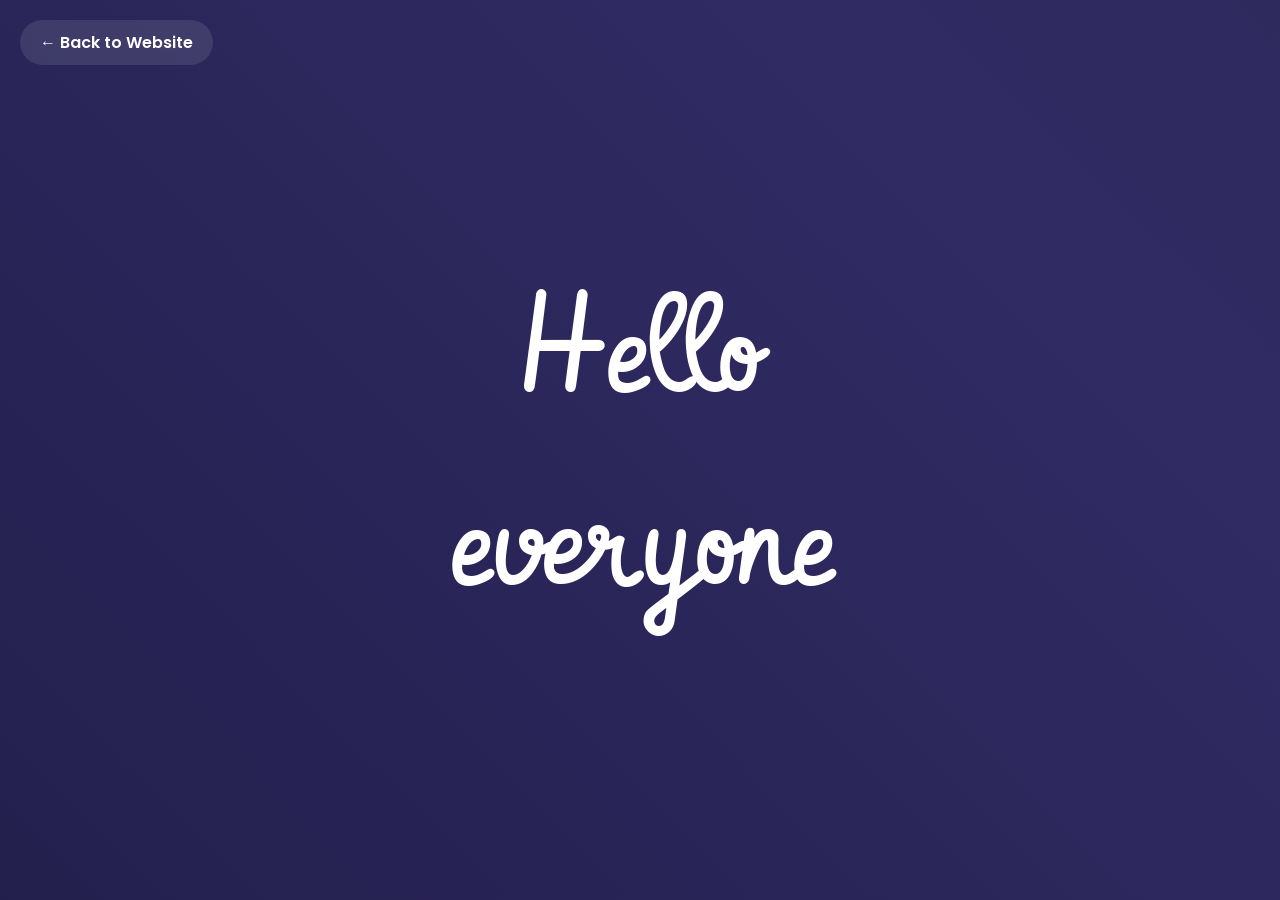
<file: animation.html>
<!DOCTYPE html>
<html lang="en">
<head>
    <meta charset="UTF-8">
    <meta name="viewport" content="width=device-width, initial-scale=1.0">
    <title>Neon Animation</title>
    <style>
        @import url('https://fonts.googleapis.com/css2?family=Vibur&family=Poppins:wght@400;600&display=swap');
        
        html, body {
            height: 100%;
            width: 100%;
            margin: 0;
            display: flex;
            justify-content: center;
            align-items: center;
            background: linear-gradient(45deg, #0f0c29, #302b63, #24243e);
            background-size: 400% 400%;
            animation: gradientShift 10s ease infinite;
            /* Fixed the font family here! */
            font-family: 'Vibur', cursive; 
            overflow: hidden;
        }
        
        @keyframes gradientShift {
            0% { background-position: 0% 50%; }
            50% { background-position: 100% 50%; }
            100% { background-position: 0% 50%; }
        }
        
        .logo {
            text-align: center;
            color: #fff;
        }
        
        .logo b {
            font-size: 15vh;
            font-weight: normal;
            position: relative;
            display: inline-block;
            animation: float 4s ease-in-out infinite;
        }
        
        .logo b span {
            display: inline-block;
            animation: blink linear infinite 2s;
        }
        
        .logo b span:nth-of-type(2) {
            animation-duration: 3s;
        }
        
        @keyframes float {
            0%, 100% { transform: translateY(0); }
            50% { transform: translateY(-20px); }
        }
        
        /* Upgraded Neon Glow Effect */
        @keyframes blink {
            0%, 78% { color: inherit; text-shadow: 0 0 10px #ff4444, 0 0 20px #ff4444, 0 0 40px #ff4444, 0 0 80px #ff4444; }
            79%, 81%, 82% { color: #333; text-shadow: none; }
            80% { text-shadow: none; }
            83%, 100% { color: inherit; text-shadow: 0 0 10px #ff4444, 0 0 20px #ff4444, 0 0 40px #ff4444, 0 0 80px #ff4444; }
        }

        /* Added a Back Button */
        .back-btn {
            position: absolute;
            top: 20px;
            left: 20px;
            color: white;
            text-decoration: none;
            font-family: 'Poppins', sans-serif;
            font-weight: 600;
            background: rgba(255, 255, 255, 0.1);
            padding: 10px 20px;
            border-radius: 30px;
            backdrop-filter: blur(5px);
            transition: 0.3s;
        }
        .back-btn:hover {
            background: rgba(255, 255, 255, 0.3);
            box-shadow: 0 0 10px #fff;
        }
    </style>
</head>
<body>
    <a href="about.html" class="back-btn">← Back to Website</a>
    
    <div class="logo">
        <b>He<span>llo</span> <br>
        every<span>one</span></b>
    </div>
</body>
</html>
</file>
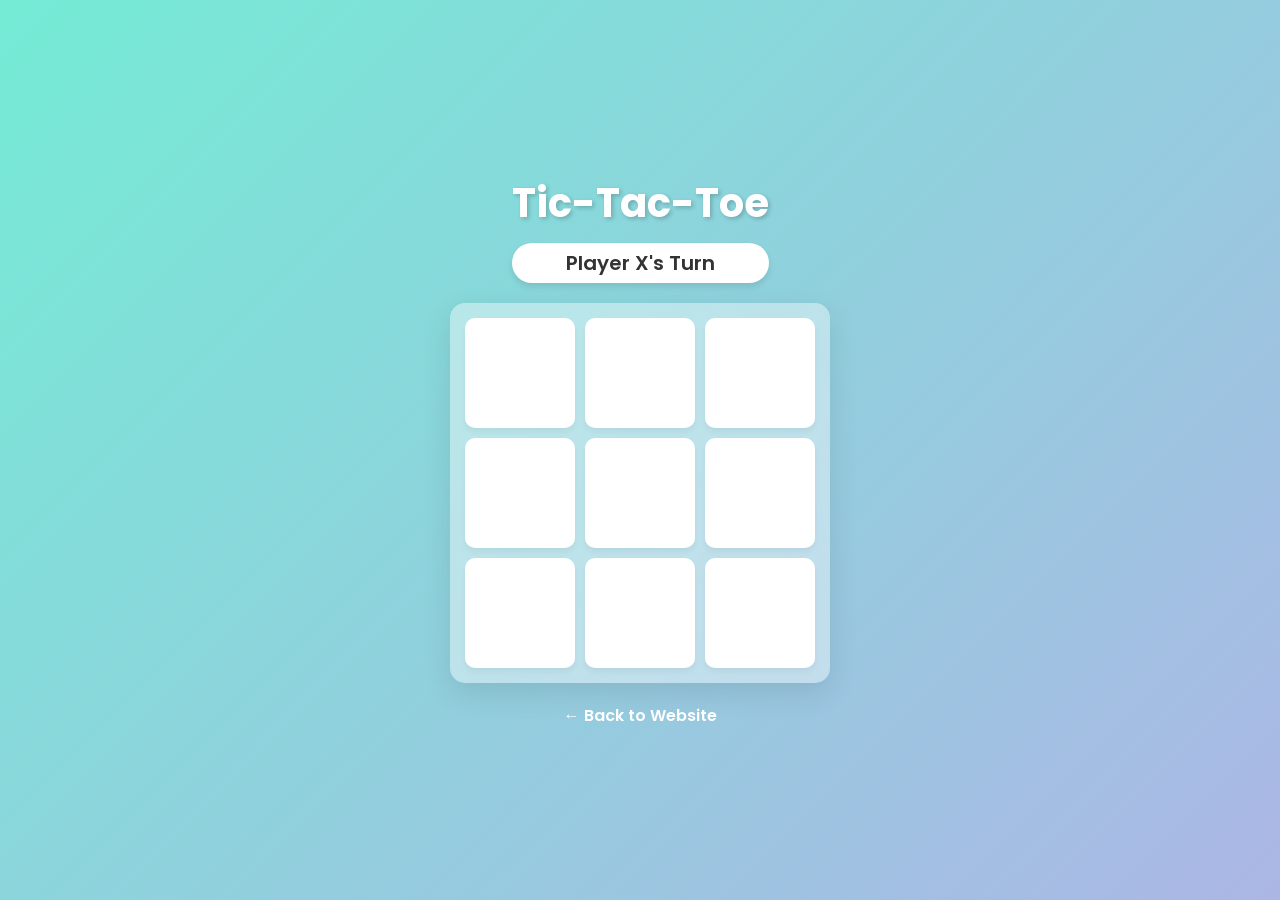
<file: game.html>
<!DOCTYPE html>
<html lang="en">
<head>
    <meta charset="UTF-8">
    <meta name="viewport" content="width=device-width, initial-scale=1.0">
    <title>Modern Tic-Tac-Toe</title>
    <link href="https://fonts.googleapis.com/css2?family=Poppins:wght@400;600;800&display=swap" rel="stylesheet">
    <style>
        body {
            font-family: 'Poppins', sans-serif;
            display: flex;
            flex-direction: column;
            align-items: center;
            justify-content: center;
            min-height: 100vh;
            margin: 0;
            background: linear-gradient(135deg, #74ebd5, #ACB6E5);
            color: #333;
        }

        .header {
            text-align: center;
            margin-bottom: 20px;
        }
        
        .header h1 {
            font-size: 40px;
            margin: 0 0 10px 0;
            color: #fff;
            text-shadow: 2px 2px 4px rgba(0,0,0,0.2);
        }

        #turn-indicator {
            font-size: 20px;
            font-weight: 600;
            background: white;
            padding: 5px 20px;
            border-radius: 20px;
            box-shadow: 0 4px 6px rgba(0,0,0,0.1);
        }

        #board {
            display: grid;
            grid-template-columns: repeat(3, 110px);
            grid-gap: 10px;
            background: rgba(255, 255, 255, 0.4);
            padding: 15px;
            border-radius: 15px;
            box-shadow: 0 10px 30px rgba(0,0,0,0.1);
            backdrop-filter: blur(10px);
        }

        .cell {
            width: 110px;
            height: 110px;
            background: white;
            border-radius: 10px;
            display: flex;
            align-items: center;
            justify-content: center;
            font-size: 60px;
            font-weight: 800;
            cursor: pointer;
            box-shadow: 0 4px 6px rgba(0,0,0,0.05);
            transition: all 0.2s ease-in-out;
        }

        .cell:hover {
            transform: translateY(-3px);
            box-shadow: 0 6px 12px rgba(0,0,0,0.1);
        }
        
        .cell.x { color: #ff4757; } /* Red for X */
        .cell.o { color: #1e90ff; } /* Blue for O */

        #result-screen {
            display: none;
            position: fixed;
            top: 0; left: 0; width: 100%; height: 100%;
            background: rgba(0, 0, 0, 0.6);
            backdrop-filter: blur(5px);
            flex-direction: column;
            align-items: center;
            justify-content: center;
            text-align: center;
        }

        .modal-content {
            background: white;
            padding: 40px 60px;
            border-radius: 20px;
            box-shadow: 0 20px 50px rgba(0,0,0,0.2);
            animation: popIn 0.3s ease-out;
        }

        @keyframes popIn {
            0% { transform: scale(0.8); opacity: 0; }
            100% { transform: scale(1); opacity: 1; }
        }

        #result-screen h2 {
            font-size: 36px;
            margin-bottom: 20px;
            color: #2f3542;
        }

        #new-game-btn {
            padding: 12px 30px;
            font-size: 18px;
            font-weight: 600;
            background: linear-gradient(135deg, #ff4757, #ff6b81);
            color: white;
            border: none;
            border-radius: 30px;
            cursor: pointer;
            box-shadow: 0 4px 15px rgba(255, 71, 87, 0.4);
            transition: 0.3s;
        }

        #new-game-btn:hover {
            transform: scale(1.05);
            box-shadow: 0 6px 20px rgba(255, 71, 87, 0.6);
        }

        .back-btn {
            margin-top: 20px;
            color: white;
            text-decoration: none;
            font-weight: 600;
        }
    </style>
</head>
<body>

<div class="header">
    <h1>Tic-Tac-Toe</h1>
    <div id="turn-indicator">Player X's Turn</div>
</div>

<div id="board"></div>

<a href="about.html" class="back-btn">← Back to Website</a>

<div id="result-screen">
    <div class="modal-content">
        <h2 id="result-message"></h2>
        <button id="new-game-btn" onclick="startNewGame()">Play Again</button>
    </div>
</div>

<script>
    const board = document.getElementById('board');
    const resultScreen = document.getElementById('result-screen');
    const resultMessage = document.getElementById('result-message');
    const turnIndicator = document.getElementById('turn-indicator');
    let currentPlayer = 'X';
    let gameBoard = ['', '', '', '', '', '', '', '', ''];
    let gameActive = true;

    function checkWinner() {
        const winningCombinations = [
            [0, 1, 2], [3, 4, 5], [6, 7, 8],
            [0, 3, 6], [1, 4, 7], [2, 5, 8],
            [0, 4, 8], [2, 4, 6]
        ];
        for (const combo of winningCombinations) {
            const [a, b, c] = combo;
            if (gameBoard[a] && gameBoard[a] === gameBoard[b] && gameBoard[a] === gameBoard[c]) {
                return true;
            }
        }
        return false;
    }

    function checkTie() {
        return !gameBoard.includes('');
    }

    function handleClick(index) {
        if (gameBoard[index] === '' && gameActive) {
            gameBoard[index] = currentPlayer;
            renderBoard();
            
            if (checkWinner()) {
                gameActive = false;
                displayResult(`Player ${currentPlayer} Wins! 🎉`);
            } else if (checkTie()) {
                gameActive = false;
                displayResult('It\'s a Draw! 🤝');
            } else {
                currentPlayer = currentPlayer === 'X' ? 'O' : 'X';
                turnIndicator.textContent = `Player ${currentPlayer}'s Turn`;
                // Colorize indicator based on player
                turnIndicator.style.color = currentPlayer === 'X' ? '#ff4757' : '#1e90ff';
            }
        }
    }

    function renderBoard() {
        board.innerHTML = '';
        gameBoard.forEach((value, index) => {
            const cell = document.createElement('div');
            cell.className = `cell ${value.toLowerCase()}`;
            cell.textContent = value;
            cell.addEventListener('click', () => handleClick(index));
            board.appendChild(cell);
        });
    }

    function displayResult(message) {
        setTimeout(() => {
            resultMessage.textContent = message;
            resultScreen.style.display = 'flex';
        }, 300); // Slight delay so player can see the winning move
    }

    function startNewGame() {
        gameBoard = ['', '', '', '', '', '', '', '', ''];
        currentPlayer = 'X';
        gameActive = true;
        turnIndicator.textContent = `Player X's Turn`;
        turnIndicator.style.color = '#ff4757';
        resultScreen.style.display = 'none';
        renderBoard();
    }

    renderBoard();
</script>

</body>
</html>
</file>
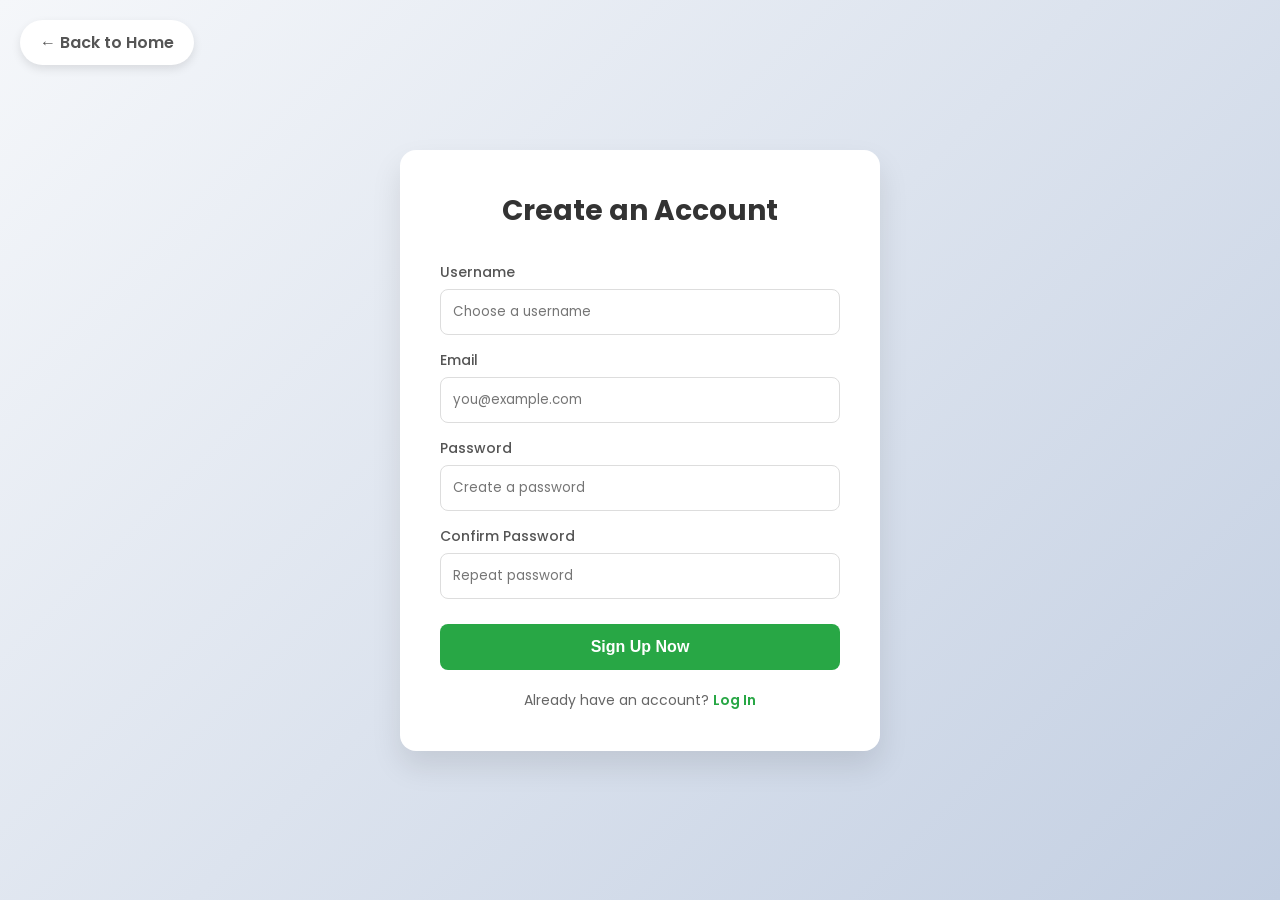
<file: sign.html>
<!DOCTYPE html>
<html lang="en">
<head>
  <meta charset="UTF-8">
  <meta name="viewport" content="width=device-width, initial-scale=1.0">
  <title>Create Account | Basanta's App</title>
  <link href="https://fonts.googleapis.com/css2?family=Poppins:wght@300;400;500;600&display=swap" rel="stylesheet">
  <style>
    body {
      font-family: 'Poppins', sans-serif;
      background: linear-gradient(135deg, #f5f7fa 0%, #c3cfe2 100%);
      margin: 0;
      padding: 0;
      display: flex;
      justify-content: center;
      align-items: center;
      min-height: 100vh;
    }
    
    .signup-container {
      background: white;
      padding: 40px;
      border-radius: 16px;
      box-shadow: 0 15px 30px rgba(0, 0, 0, 0.1);
      width: 100%;
      max-width: 400px;
    }

    .signup-container h2 {
      margin-top: 0;
      color: #333;
      text-align: center;
      font-size: 28px;
      margin-bottom: 30px;
    }

    .input-group {
      margin-bottom: 15px;
    }

    .input-group label {
      display: block;
      margin-bottom: 6px;
      font-size: 14px;
      color: #555;
      font-weight: 500;
    }

    .input-group input {
      width: 100%;
      padding: 12px;
      border: 1px solid #ddd;
      border-radius: 8px;
      box-sizing: border-box;
      font-family: inherit;
      transition: 0.3s;
    }

    .input-group input:focus {
      border-color: #28a745;
      outline: none;
      box-shadow: 0 0 8px rgba(40, 167, 69, 0.2);
    }

    .btn-submit {
      width: 100%;
      padding: 14px;
      background-color: #28a745;
      border: none;
      border-radius: 8px;
      color: white;
      font-size: 16px;
      font-weight: 600;
      cursor: pointer;
      transition: 0.3s;
      margin-top: 10px;
    }

    .btn-submit:hover {
      background-color: #218838;
      transform: translateY(-2px);
    }

    .error-box {
      background: #ffeaa7;
      color: #d63031;
      padding: 10px;
      border-radius: 6px;
      font-size: 13px;
      margin-bottom: 15px;
      display: none; /* Hidden by default */
      text-align: center;
      font-weight: 500;
    }

    .login-link {
      text-align: center;
      margin-top: 20px;
      font-size: 14px;
      color: #666;
    }
    
    .login-link a { color: #28a745; text-decoration: none; font-weight: 600; }
    .login-link a:hover { text-decoration: underline; }

    .back-home {
      position: absolute;
      top: 20px; left: 20px;
      color: #555;
      text-decoration: none;
      font-weight: 600;
      background: white;
      padding: 10px 20px;
      border-radius: 30px;
      box-shadow: 0 4px 10px rgba(0,0,0,0.1);
    }
  </style>
</head>
<body>

  <a href="index.html" class="back-home">← Back to Home</a>

  <div class="signup-container">
    <h2>Create an Account</h2>
    
    <div class="error-box" id="error-message"></div>

    <form id="signupForm" onsubmit="return validateForm(event)">
      <div class="input-group">
        <label for="username">Username</label>
        <input type="text" id="username" placeholder="Choose a username">
      </div>

      <div class="input-group">
        <label for="email">Email</label>
        <input type="email" id="email" placeholder="you@example.com">
      </div>

      <div class="input-group">
        <label for="password">Password</label>
        <input type="password" id="password" placeholder="Create a password">
      </div>

      <div class="input-group">
        <label for="confirm-password">Confirm Password</label>
        <input type="password" id="confirm-password" placeholder="Repeat password">
      </div>

      <button type="submit" class="btn-submit">Sign Up Now</button>
    </form>

    <div class="login-link">
      Already have an account? <a href="login.html">Log In</a>
    </div>
  </div>

  <script>
    function validateForm(event) {
      event.preventDefault(); // Prevent actual form submission

      var username = document.getElementById('username').value;
      var email = document.getElementById('email').value;
      var password = document.getElementById('password').value;
      var confirmPassword = document.getElementById('confirm-password').value;
      var errorBox = document.getElementById('error-message');

      // Reset error box
      errorBox.style.display = "none";

      if (username === "" || email === "" || password === "" || confirmPassword === "") {
        showError("All fields are required.");
        return false;
      }

      if (password.length < 6) {
        showError("Password must be at least 6 characters long.");
        return false;
      }

      if (password !== confirmPassword) {
        showError("Passwords do not match.");
        return false;
      }

      // If successful (Frontend Demo)
      alert('Account Created Successfully! Welcome ' + username + '!');
      window.location.href = 'login.html'; // Redirect to login page
      return true;
    }

    function showError(message) {
      var errorBox = document.getElementById('error-message');
      errorBox.textContent = message;
      errorBox.style.display = "block";
    }
  </script>
</body>
</html>
</file>
